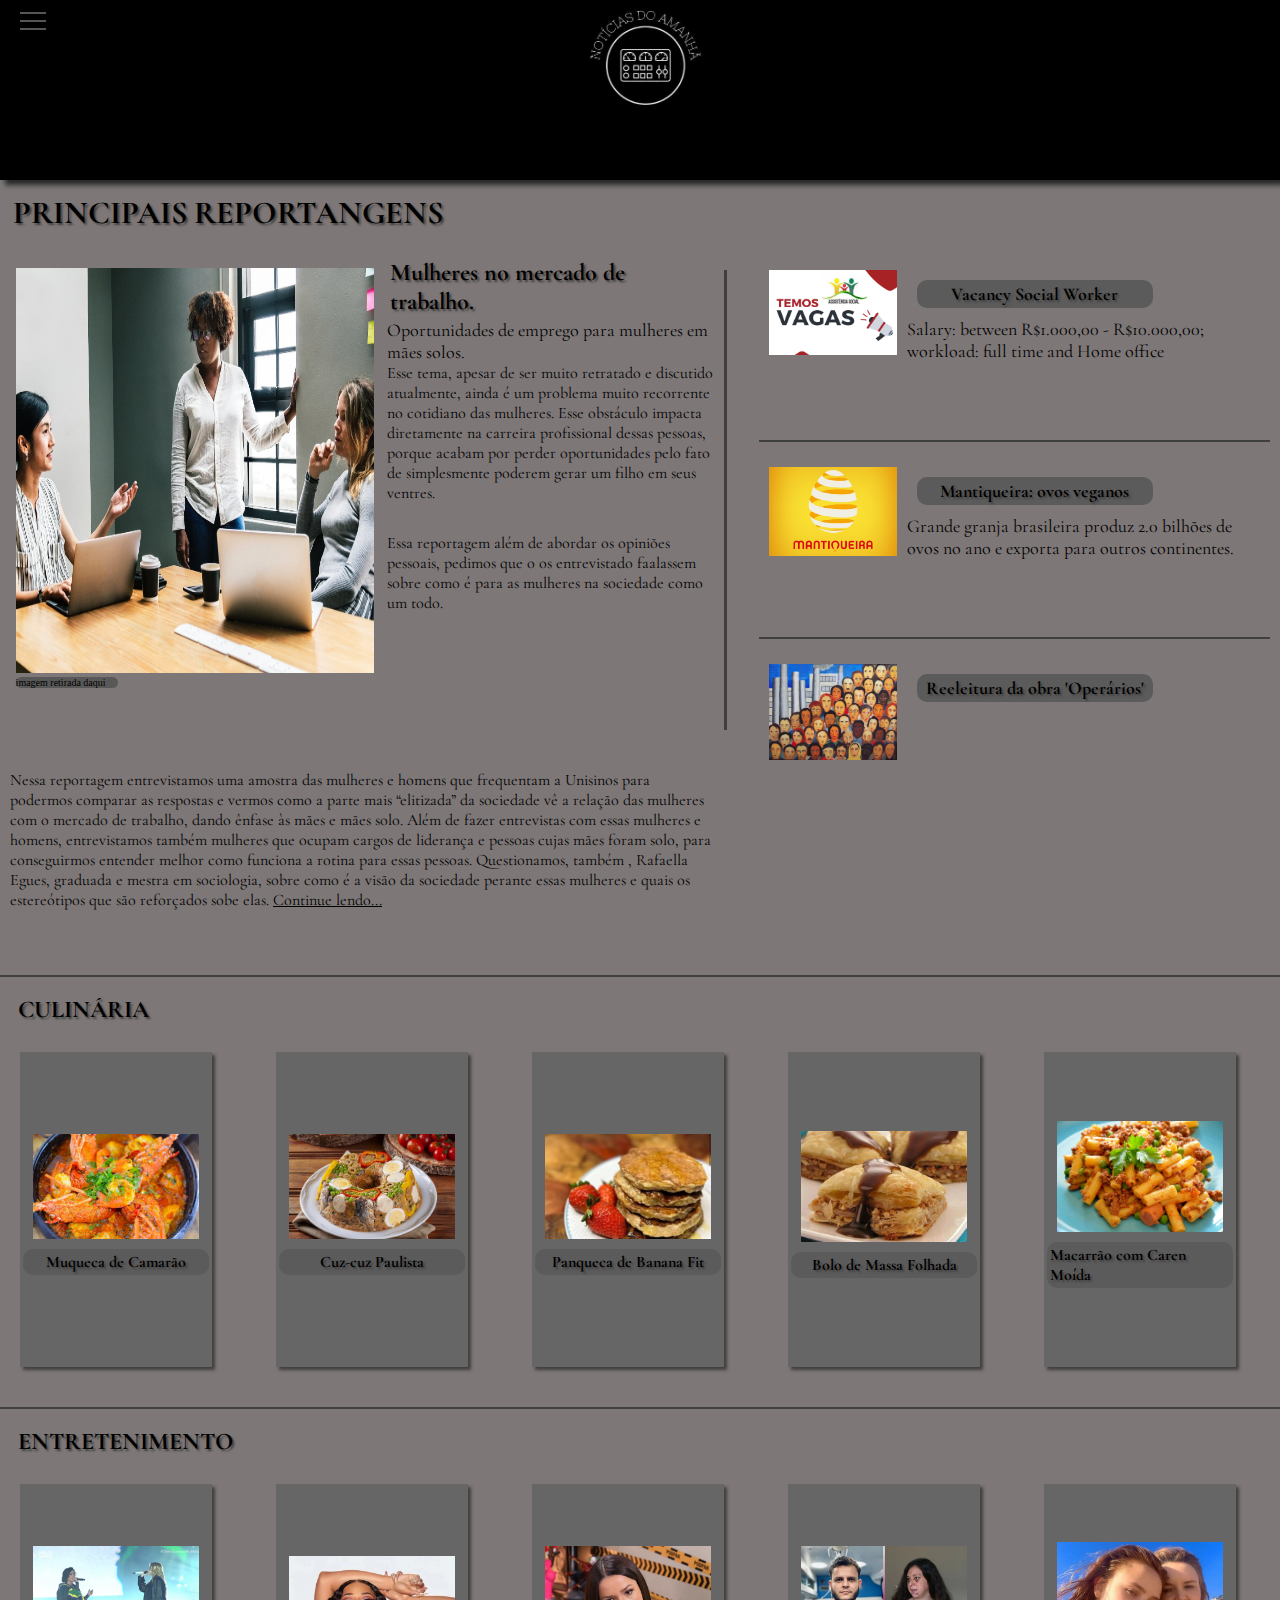
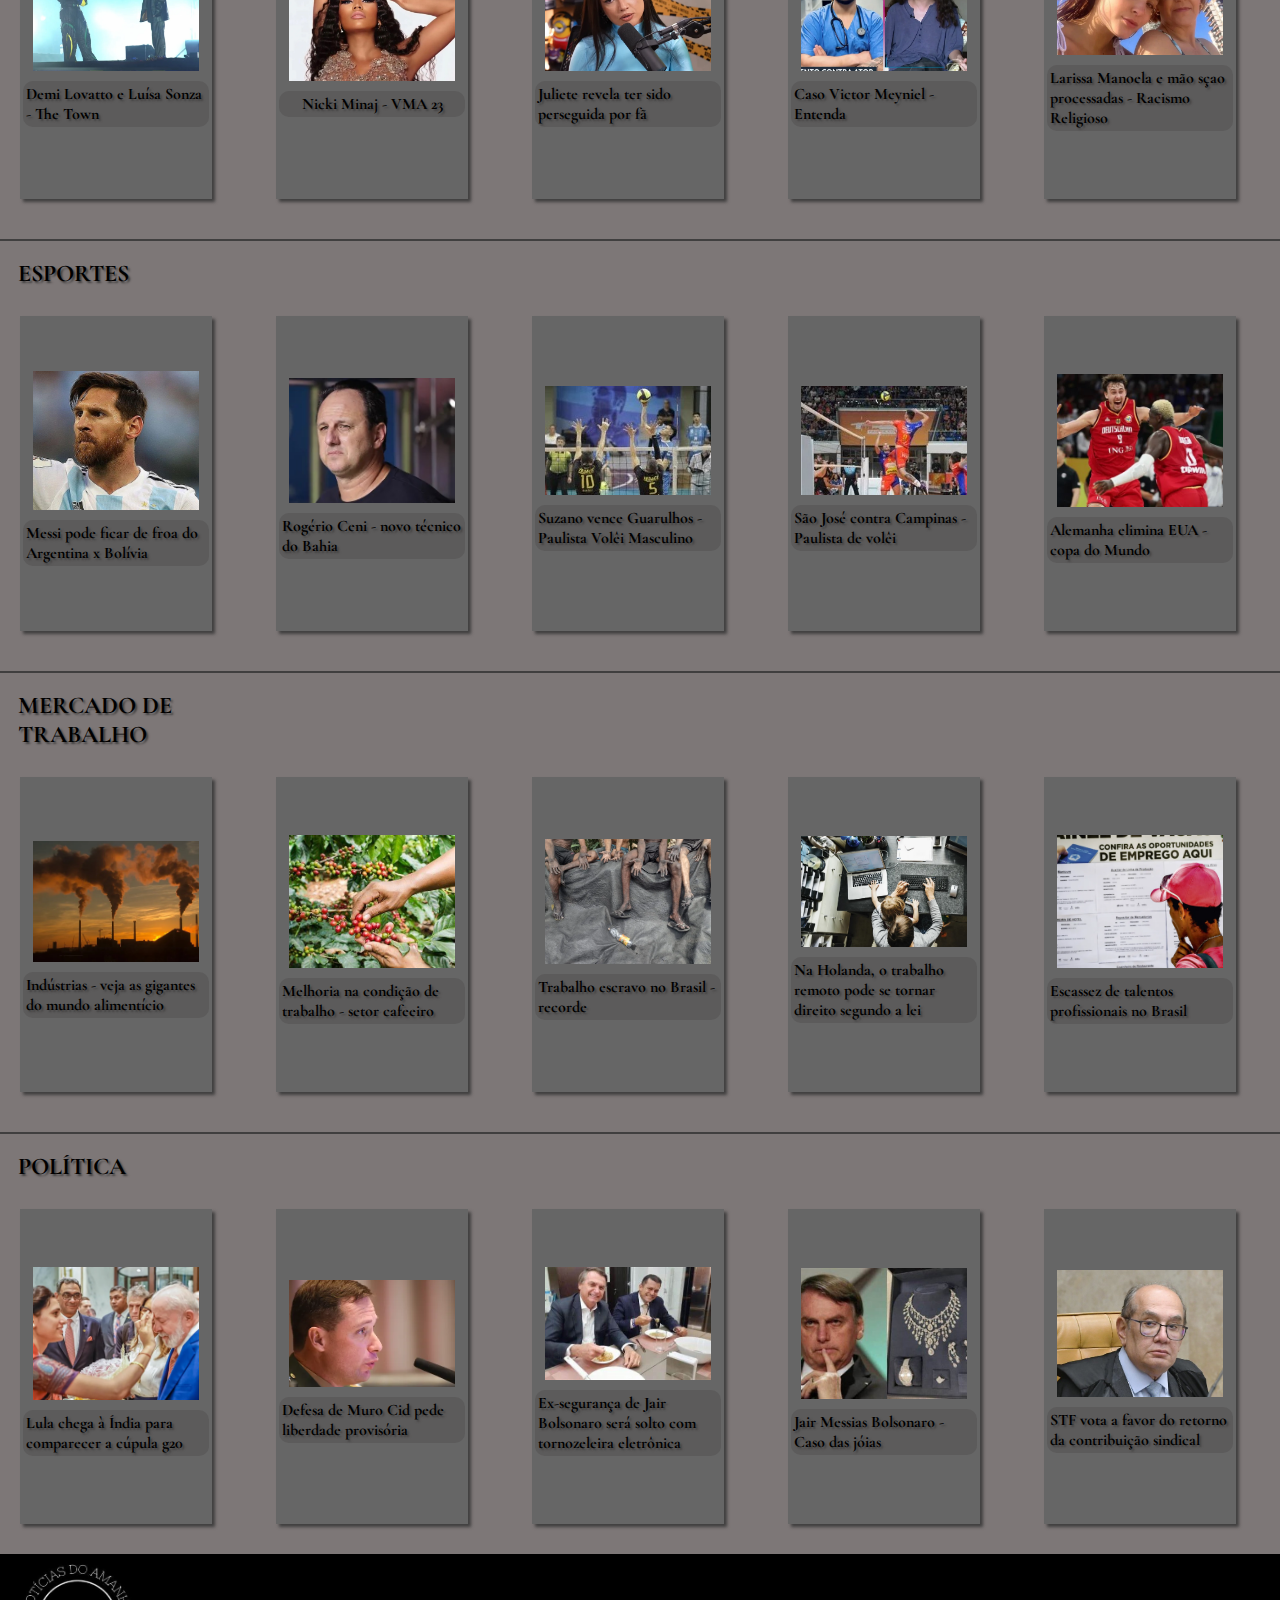
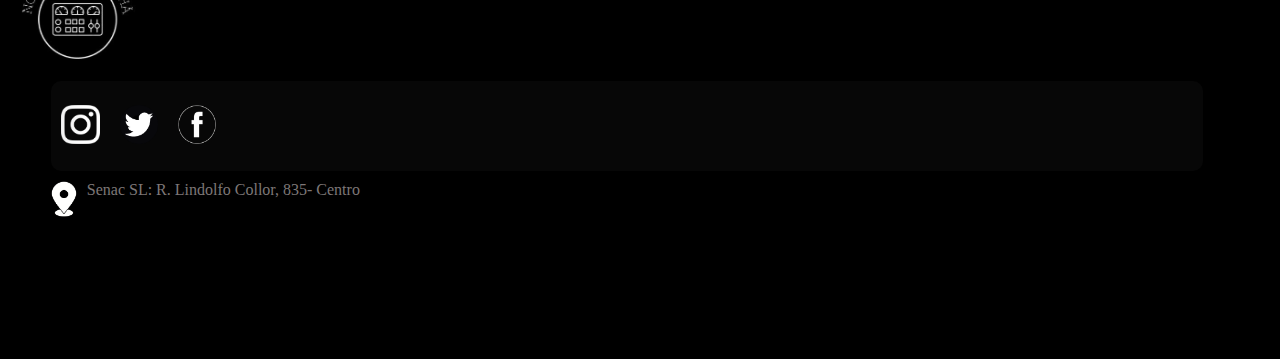
<file: index.html>
<!DOCTYPE html>
<html lang="en">
<head>
    <meta charset="UTF-8">
    <meta name="viewport" content="width=device-width, initial-scale=1.0">
    <title>Notícias do Amanhã</title>
    <link rel="stylesheet" href="style.css">
    <link rel="preconnect" href="https://fonts.googleapis.com">
<link rel="preconnect" href="https://fonts.gstatic.com" crossorigin>
<link href="https://fonts.googleapis.com/css2?family=Cormorant+Garamond:wght@300&display=swap" rel="stylesheet">
</head>
<body>

    <header>
        <div class="hamburger-menu">
            <input id="menu__toggle" type="checkbox" />
            <label class="menu__btn" for="menu__toggle">
              <span></span>
            </label>
        
            <ul class="menu__box">
              <li><a class="menu__item" href="./index.html">Home</a></li>
              <li><a class="menu__item" href="./culinaria.html">Culinária</a></li>
              <li><a class="menu__item" href="./ent.html">Entretenimento</a></li>
              <li><a class="menu__item" href="./esportes.html">Esportes</a></li>
              <li><a class="menu__item" href="./mtrabalho.html">Mundo do Trabalho</a></li>
              <li><a class="menu__item" href="./opn.html">Opiniões</a></li>
              <li><a class="menu__item" href="./pol.html">Política</a></li>
            </ul>
          </div>

       <a href=""><img class="logo" src="./assets/logo.jpeg" alt=""></a>
       
    </header>

    <main>
      <h1>PRINCIPAIS REPORTANGENS</h1>
       <section class="section1">
        <div>

          <div class="primeiro-container">
            <div>
              <img class="img1" src="./assets/mulheres.png" alt="">
              <p class="texto1">imagem retirada <a href="https://www.ethos.org.br/cedoc/precarizacao-da-mulher-no-mercado-de-trabalho-aumenta-no-primeiro-trimestre/">daqui</a></p>
            </div>
            <div class="div1">
              <h2 class="titulos2">Mulheres no mercado de trabalho.</h2>
              <p class="textos2">Oportunidades de emprego para mulheres em mães solos.</p>
              <p class="textos3">Esse tema, apesar de ser muito retratado e discutido atualmente, ainda é um problema muito recorrente no cotidiano das mulheres. Esse obstáculo impacta diretamente na carreira profissional dessas pessoas, porque acabam por perder oportunidades pelo fato de simplesmente poderem gerar um filho em seus ventres.</p>
              <p class="textos3">Essa reportagem além de abordar os opiniões pessoais, pedimos que o os entrevistado faalassem sobre como é para as mulheres na sociedade como um todo. </p>
          </div>
        </div>
        <div class="div4">
          <p class="textos3">Nessa reportagem entrevistamos uma amostra das mulheres e homens que frequentam a Unisinos para podermos comparar as respostas e vermos como a parte mais “elitizada” da sociedade vê a relação das mulheres com o mercado de trabalho, dando ênfase às mães e mães solo. Além de fazer entrevistas com essas mulheres e homens, entrevistamos também mulheres que ocupam cargos de liderança e pessoas cujas mães foram solo, para conseguirmos entender melhor como funciona a rotina para essas pessoas. Questionamos, também , Rafaella Egues, graduada e mestra em sociologia, sobre como é a visão da sociedade perante essas mulheres e quais os estereótipos que são reforçados sobe elas. <a class="molieres" href="./mulheres.html">Continue lendo...</a>
          </p>
        </div>
        </div>
   

        <hr color="#403f3f" size="460vw" width="1px">

        <div class="segundo-container">
          <div class="divisoes1">
            <div>
              <img class="img2" src="./assets/associal.png" alt="">
            </div>
            <div class="lado">
              <h3 class="titulos1"><a href="./mtrabalho.html">Vacancy Social Worker</a></h3>
              <p class="textos2">Salary: between R$1.000,00 - R$10.000,00; workload: full time and Home office</p>
            </div>
          </div>

          <hr class="hr1" color="#403f3f" width="95%">

          <div class="divisoes1">
            <div>
              <img class="img2" src="./assets/ovos.jpg" alt="">
            </div>
            <div class="lado">
              <h3 class="titulos1"><a href="./culinaria.html">Mantiqueira: ovos veganos</a></h3>
              <p class="textos2">Grande granja brasileira produz 2.0 bilhões de ovos no ano e exporta para outros continentes.</p>
            </div>
          </div>

          <hr class="hr1" color="#403f3f" width="95%">

          <div  class="divisoes1">
            <div>
              <img class="img2" src="./assets/cacau.jfif" alt="">
            </div>
            <div class="lado">
              <h3 class="titulos1"><a href="./ent.html">Reeleitura da obra 'Operários'</a></h3>
              <p class="textos2"></p>
            </div>
          </div>
          
        </div>


       </section>

       <hr color="#403f3f" width="100%">


       <h2><a href="./culinaria.html">CULINÁRIA</a></h2>
       
       <a href="./culinaria.html">
       <section class="section2">
         
         <div class="divisoes2">
           <img class="imgs-ntc" src="./assets/culinaria1.jpg" alt="">
           <h3>Muqueca de Camarão</h3>
           <p></p>
          </div>
          
          <div class="divisoes2">
            <img class="imgs-ntc" src="./assets/culinaria2.jpg" alt="">
            <h3>Cuz-cuz Paulista</h3>
            <p></p>
          </div>

          <div class="divisoes2">
            <img class="imgs-ntc" src="./assets/culinaria3.webp" alt="">
            <h3>Panqueca de Banana Fit</h3>
            <p></p>
          </div>
          
          <div class="divisoes2">
            <img class="imgs-ntc" src="./assets/culinaria4.jpeg" alt="">
            <h3>Bolo de Massa Folhada</h3>
            <p></p>
          </div>
          
          <div class="divisoes2">
            <img class="imgs-ntc" src="./assets/culinaria5.jpeg" alt="">
            <h3>Macarrão com Caren Moída</h3>
            <p></p>
          </div>
        </section>
      </a>
        
      <hr color="#403f3f" width="100%">

        <h2><a href="./design2.css">ENTRETENIMENTO</a></h2>
        <a href="./ent.html">
        <section class="section2">
          
          <div class="divisoes2">
            <img class="imgs-ntc" src="./assets/ent1.webp" alt="">
            <h3>Demi Lovatto e Luísa Sonza - The Town</h3>
            <p></p>
          </div>
          
          <div class="divisoes2">
            <img class="imgs-ntc" src="./assets/ent2.webp" alt="">
            <h3>Nicki Minaj - VMA 23</h3>
            <p></p>
          </div>
          
          <div class="divisoes2">
            <img class="imgs-ntc" src="./assets/ent3.webp" alt="">
            <h3>Juliete revela ter sido perseguida por fã</h3>
            <p></p>
          </div>
          
          <div class="divisoes2">
            <img class="imgs-ntc" src="./assets/ent4.webp" alt="">
            <h3>Caso Victor Meyniel - Entenda</h3>
            <p></p>
          </div>
          
          <div class="divisoes2">
            <img class="imgs-ntc" src="./assets/ent5.jpg" alt="">
            <h3>Larissa Manoela e mão sçao processadas - Racismo Religioso</h3>
            <p></p>
          </div>
          
        </section>
       
        <hr color="#403f3f" width="100%">
        
        <h2><a href="./esportes.html">ESPORTES</a></h2>
        <a href="./esportes.html">
        <section class="section2">
          
          <div class="divisoes2">
            <img class="imgs-ntc" src="./assets/esp1.jpeg" alt="">
            <h3>Messi pode ficar de froa do Argentina x Bolívia</h3>
            <p></p>
          </div>
          
          <div class="divisoes2">
            <img class="imgs-ntc" src="./assets/esp2.jpg" alt="">
            <h3>Rogério Ceni - novo técnico do Bahia</h3>
            <p></p>
          </div>
          
          <div class="divisoes2">
            <img class="imgs-ntc" src="./assets/esp3.jpg" alt="">
            <h3>Suzano vence Guarulhos - Paulista Volêi Masculino</h3>
            <p></p>
          </div>
          
          <div class="divisoes2">
            <img class="imgs-ntc" src="./assets/esp4.jpg" alt="">
            <h3>São José contra Campinas - Paulista de volêi</h3>
            <p></p>
          </div>
          
          <div class="divisoes2">
            <img class="imgs-ntc" src="./assets/esp5.jpg" alt="">
            <h3>Alemanha elimina EUA - copa do Mundo</h3>
            <p></p>
          </div>
        </section>
      </a>
        
      <hr color="#403f3f" width="100%">
        
        <h2><a href="./mtrabalho.html">MERCADO DE TRABALHO</a></h2>
        <a href="./mtrabalho.html">
        <section class="section2">

          <div class="divisoes2">
            <img class="imgs-ntc" src="./assets/industrias.jpg" alt="">
            <h3>Indústrias - veja as gigantes do mundo alimentício</h3>
            <p></p>
          </div>
  
         
         <div class="divisoes2">
           <img class="imgs-ntc" src="./assets/mt2.jpeg" alt="">
           <h3>Melhoria na condição de trabalho - setor cafeeiro</h3>
           <p></p>
         </div>
 
         <div class="divisoes2">
           <img class="imgs-ntc" src="./assets/mt3.webp" alt="">
           <h3>Trabalho escravo no Brasil - recorde</h3>
           <p></p>
         </div>
 
         <div class="divisoes2">
           <img class="imgs-ntc" src="./assets/mt4.jpg" alt="">
           <h3>Na Holanda, o trabalho remoto pode se tornar direito segundo a lei</h3>
           <p></p>
         </div>
 
         <div class="divisoes2">
           <img class="imgs-ntc" src="./assets/mt5.png" alt="">
           <h3>Escassez de talentos profissionais no Brasil</h3>
           <p></p>
         </div>
        </section>
      </a>
       
      <hr color="#403f3f" width="100%">
        
       <h2><a href="./pol.html">POLÍTICA</a></h2>
       <a href="./pol.html">
       <section class="section2">
        <div class="divisoes2">
          <img class="imgs-ntc" src="./assets/pol1.png" alt="">
          <h3>Lula chega à Índia para comparecer a cúpula g20 </h3>
          <p></p>
        </div>

        <div class="divisoes2">
          <img class="imgs-ntc" src="./assets/pol2.png" alt="">
          <h3>Defesa de Muro Cid pede liberdade provisória</h3>
          <p></p>
        </div>

        <div class="divisoes2">
          <img class="imgs-ntc" src="./assets/pol3.jpeg" alt="">
          <h3>Ex-segurança de Jair Bolsonaro será solto com tornozeleira eletrônica</h3>
          <p></p>
        </div>

        <div class="divisoes2">
          <img class="imgs-ntc" src="./assets/pol4.jpeg" alt="">
          <h3>Jair Messias Bolsonaro - Caso das jóias</h3>
          <p></p>
        </div>

        <div class="divisoes2">
          <img class="imgs-ntc" src="./assets/pol5.jpg" alt="">
          <h3>STF vota a favor do retorno da contribuição sindical</h3>
          <p></p>
        </div>
      </section>
    </a>


    </main>

    <footer>
      <section>
        <div class="local2">
          <img class="logo" src="./assets/logo.jpeg" alt="">
        </div>
        <div class="redes">
          <div class="imgs-footer">
            <img class="redes-imgs" src="./assets/insta.png" alt="">
            
          </div>
          
          <div class="imgs-footer">
            <img class="redes-imgs" src="./assets/tt.png" alt="">
            
          </div>
          
          <div class="imgs-footer">
            <img class="redes-imgs" src="./assets/face.png" alt="">
            
          </div>
        </div>
        
      </section>
      <div class="alinhar">
        <img id="local" src="./assets/local.jpg" alt="">
        <a href="https://www.bing.com/search?pglt=2081&q=Senac+SL%3A+R.+Lindolfo+Collor%2C+835-+Centro&cvid=5fce44000e9e4e5dbc18297ecb8711ec&aqs=edge..69i57.710j0j1&FORM=ANNTA1&PC=SMTS"><p class="texto3">Senac SL: R. Lindolfo Collor, 835- Centro</p></a>
        
      </div>
      

    </footer>



    
</body>
</html>
</file>
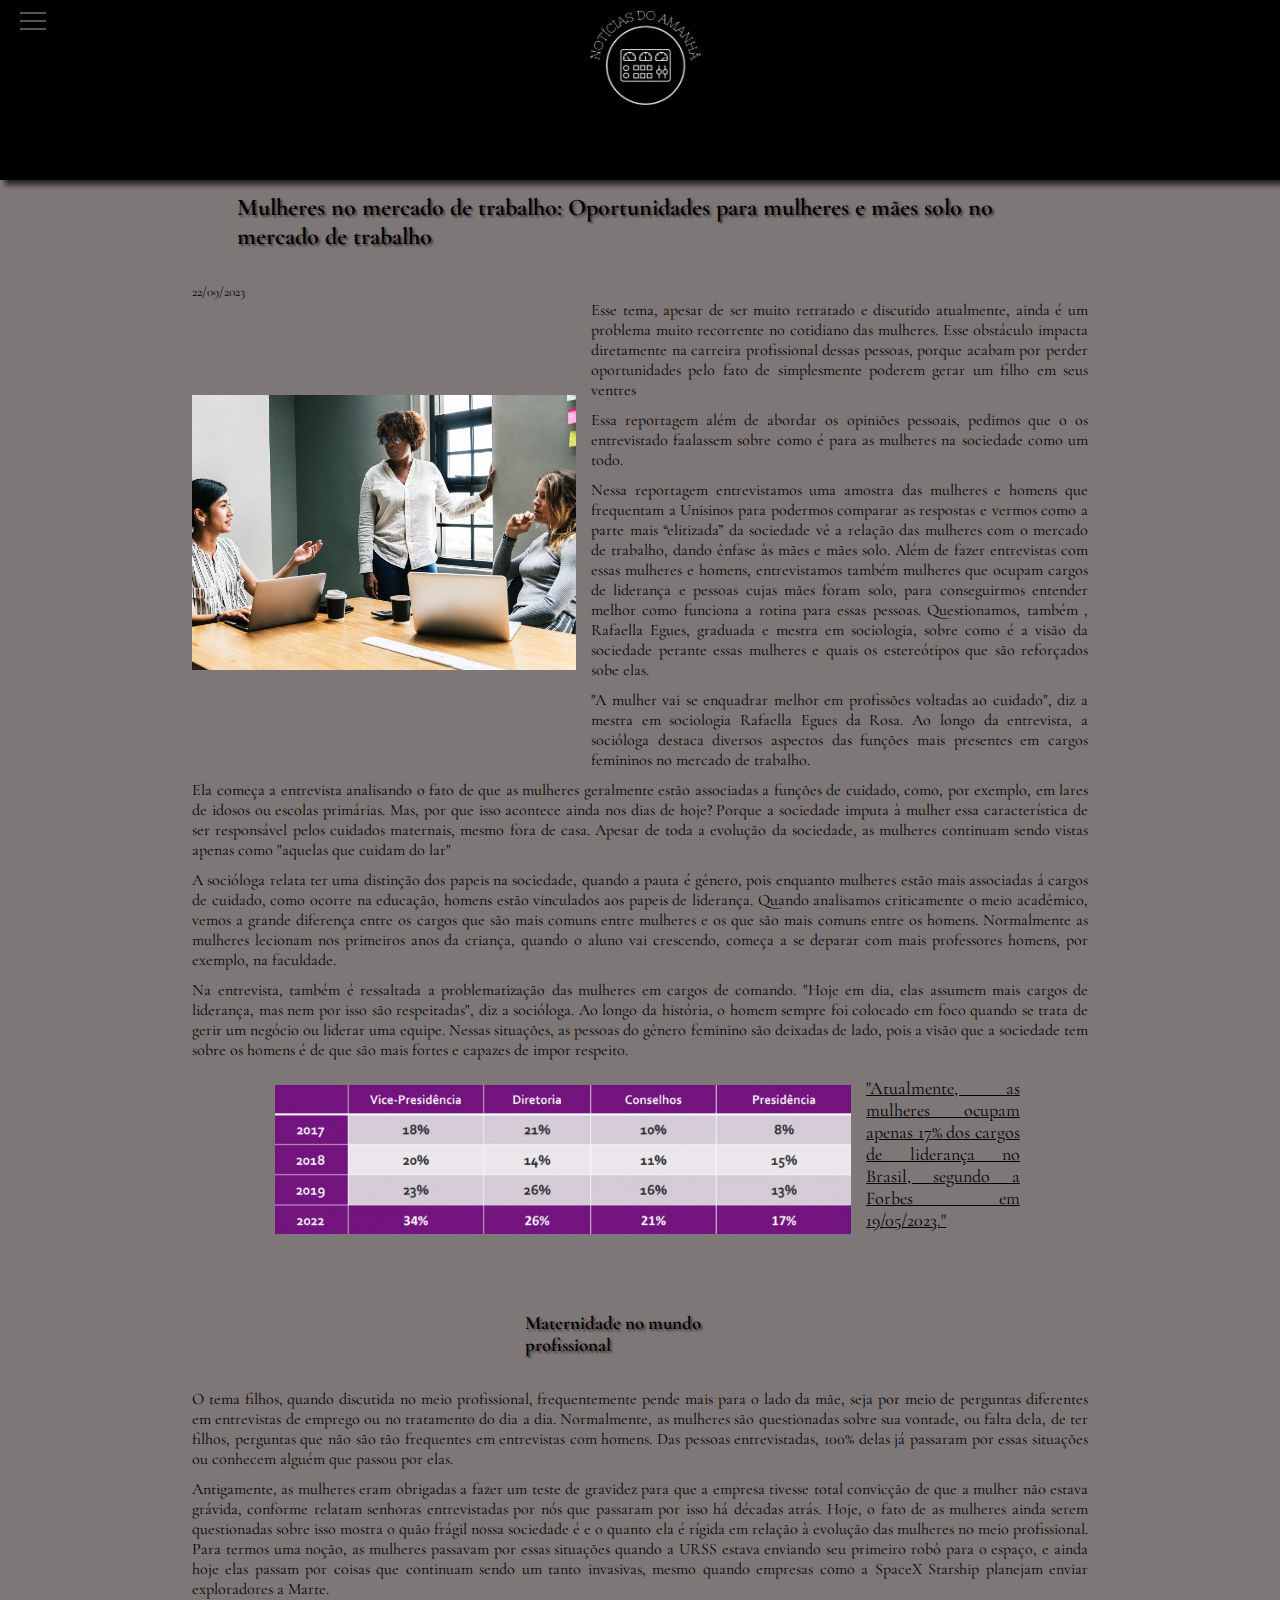
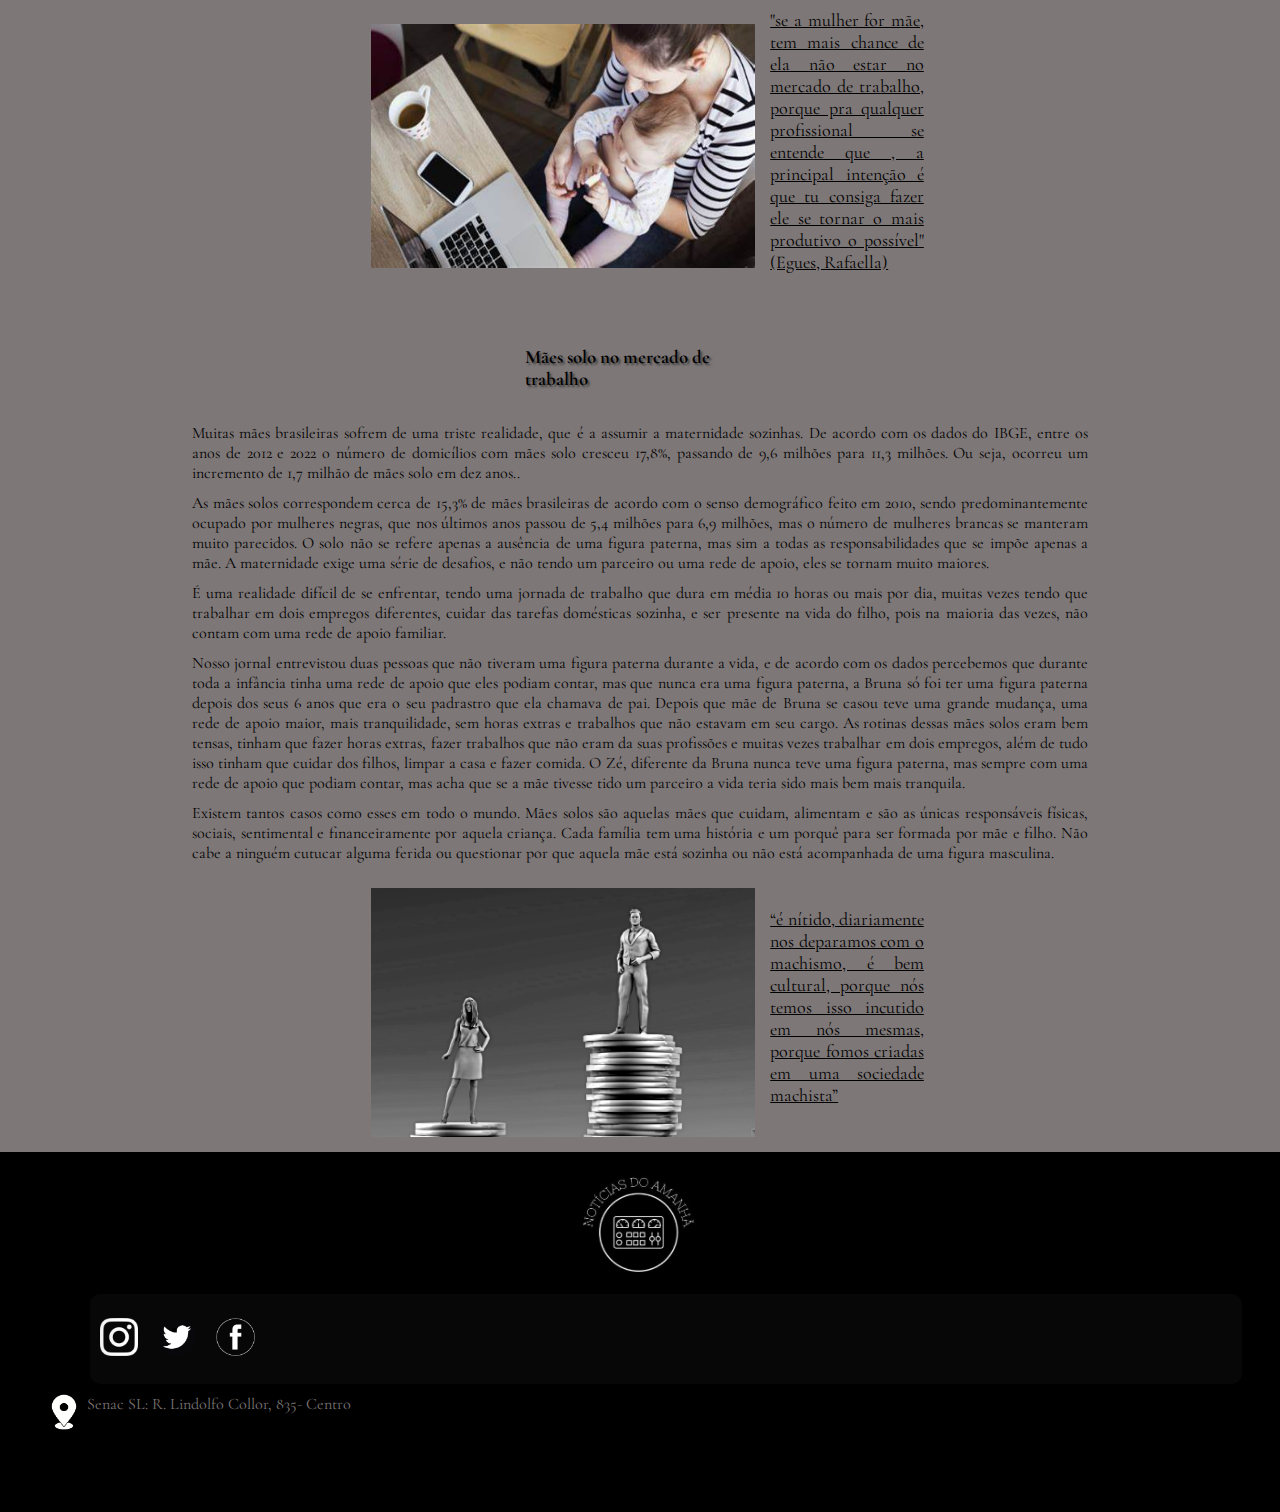
<file: mulheres.html>
<!DOCTYPE html>
<html lang="en">
<head>
    <meta charset="UTF-8">
    <meta name="viewport" content="width=device-width, initial-scale=1.0">
    <title>Document</title>
    <link rel="stylesheet" href="mulheres.css">
    <link rel="preconnect" href="https://fonts.googleapis.com">
    <link rel="preconnect" href="https://fonts.gstatic.com" crossorigin>
    <link href="https://fonts.googleapis.com/css2?family=Cormorant+Garamond:wght@300&display=swap" rel="stylesheet">
</head>
<body>
    <header>
        <div class="hamburger-menu">
            <input id="menu__toggle" type="checkbox" />
            <label class="menu__btn" for="menu__toggle">
              <span></span>
            </label>
        
            <ul class="menu__box">
              <li><a class="menu__item" href="./index.html">Home</a></li>
              <li><a class="menu__item" href="./culinaria.html">Culinária</a></li>
              <li><a class="menu__item" href="./ent.html">Entretenimento</a></li>
              <li><a class="menu__item" href="./esportes.html">Esportes</a></li>
              <li><a class="menu__item" href="./mtrabalho.html">Mundo do Trabalho</a></li>
              <li><a class="menu__item" href="./opn.html">Opiniões</a></li>
              <li><a class="menu__item" href="./pol.html">Política</a></li>
            </ul>
          </div>

       <a href=""><img class="logo" src="./assets/logo.jpeg" alt=""></a>
       
    </header>

    <main>
        <div class="div1">
            <h2>Mulheres no mercado de trabalho: Oportunidades para mulheres e mães solo no mercado de trabalho</h2>
        </div>
        <section id="section1">
            <div class="div2">

                <p class="data">22/09/2023</p>
                <div class="div1">
                    <img class="img1" src="./assets/mulheres.png" alt="">
                    <div>
                        <p>Esse tema, apesar de ser muito retratado e discutido atualmente, ainda é um problema muito recorrente no cotidiano das mulheres. Esse obstáculo impacta diretamente na carreira profissional dessas pessoas, porque acabam por perder oportunidades pelo fato de simplesmente poderem gerar um filho em seus ventres</p>
                        <p>Essa reportagem além de abordar os opiniões pessoais, pedimos que o os entrevistado faalassem sobre como é para as mulheres na sociedade como um todo.</p>
                        <p>Nessa reportagem entrevistamos uma amostra das mulheres e homens que frequentam a Unisinos para podermos comparar as respostas e vermos como a parte mais “elitizada” da sociedade vê a relação das mulheres com o mercado de trabalho, dando ênfase às mães e mães solo. Além de fazer entrevistas com essas mulheres e homens, entrevistamos também mulheres que ocupam cargos de liderança e pessoas cujas mães foram solo, para conseguirmos entender melhor como funciona a rotina para essas pessoas. Questionamos, também , Rafaella Egues, graduada e mestra em sociologia, sobre como é a visão da sociedade perante essas mulheres e quais os estereótipos que são reforçados sobe elas.</p>
                        <p>"A mulher vai se enquadrar melhor em profissões voltadas ao cuidado", diz a mestra em sociologia Rafaella Egues da Rosa. Ao longo da entrevista, a socióloga destaca diversos aspectos das funções mais presentes em cargos femininos no mercado de trabalho.</p>
                    </div>
                </div>
                <p>Ela começa a entrevista analisando o fato de que as mulheres geralmente estão associadas a funções de cuidado, como, por exemplo, em lares de idosos ou escolas primárias. Mas, por que isso acontece ainda nos dias de hoje? Porque a sociedade imputa à mulher essa característica de ser responsável pelos cuidados maternais, mesmo fora de casa. Apesar de toda a evolução da sociedade, as mulheres continuam sendo vistas apenas como "aquelas que cuidam do lar"</p>
                <p>A socióloga relata ter uma distinção dos papeis na sociedade, quando a pauta é gênero, pois enquanto mulheres estão mais associadas á cargos de cuidado, como ocorre na educação, homens estão vinculados aos papeis de liderança. Quando analisamos criticamente o meio acadêmico, vemos a grande diferença entre os cargos que são mais comuns entre mulheres e os que são mais comuns entre os homens. Normalmente as mulheres lecionam nos primeiros anos da criança, quando o aluno vai crescendo, começa a se deparar com mais professores homens, por exemplo, na faculdade.</p>
                <p>Na entrevista, também é ressaltada a problematização das mulheres em cargos de comando. "Hoje em dia, elas assumem mais cargos de liderança, mas nem por isso são respeitadas", diz a socióloga. Ao longo da história, o homem sempre foi colocado em foco quando se trata de gerir um negócio ou liderar uma equipe. Nessas situações, as pessoas do gênero feminino são deixadas de lado, pois a visão que a sociedade tem sobre os homens é de que são mais fortes e capazes de impor respeito. 
                </p>
                <div class="div1">
                    <img class="img2" src="./assets/grafico1.webp" alt="">
                    <p class="olho">"Atualmente, as mulheres ocupam apenas 17% dos cargos de liderança no Brasil, segundo a Forbes em 19/05/2023." </p>
                </div>
                <h3>Maternidade no mundo profissional</h3>
                <p>O tema filhos, quando discutida no meio profissional, frequentemente pende mais para o lado da mãe, seja por meio de perguntas diferentes em entrevistas de emprego ou no tratamento do dia a dia. Normalmente, as mulheres são questionadas sobre sua vontade, ou falta dela, de ter filhos, perguntas que não são tão frequentes em entrevistas com homens. Das pessoas entrevistadas, 100% delas já passaram por essas situações ou conhecem alguém que passou por elas.</p>
                <p>Antigamente, as mulheres eram obrigadas a fazer um teste de gravidez para que a empresa tivesse total convicção de que a mulher não estava grávida, conforme relatam senhoras entrevistadas por nós que passaram por isso há décadas atrás. Hoje, o fato de as mulheres ainda serem questionadas sobre isso mostra o quão frágil nossa sociedade é e o quanto ela é rígida em relação à evolução das mulheres no meio profissional. Para termos uma noção, as mulheres passavam por essas situações quando a URSS estava enviando seu primeiro robô para o espaço, e ainda hoje elas passam por coisas que continuam sendo um tanto invasivas, mesmo quando empresas como a SpaceX Starship planejam enviar exploradores a Marte.</p>

                <div class="div1">
                    <img class="img3" src="./assets/mulheres2.jpeg" alt="">
                    <p class="olho">"se a mulher for mãe, tem mais chance de ela não estar no mercado de trabalho, porque pra qualquer profissional se entende que , a principal intenção é que tu consiga fazer ele se tornar o mais produtivo o possível" (Egues, Rafaella)</p>
                </div>

                <h3>Mães solo no mercado de trabalho</h3>
                <p> Muitas mães brasileiras sofrem de uma triste realidade, que é a assumir a maternidade sozinhas. De acordo com os dados do IBGE, entre os anos de 2012 e 2022 o número de domicílios com mães solo cresceu 17,8%, passando de 9,6 milhões para 11,3 milhões. Ou seja, ocorreu um incremento de 1,7 milhão de mães solo em dez anos..</p>
                
                <p>As mães solos correspondem cerca de 15,3% de mães brasileiras de acordo com o senso demográfico feito em 2010, sendo predominantemente ocupado por mulheres negras, que nos últimos anos passou de 5,4 milhões para 6,9 milhões, mas o número de mulheres brancas se manteram muito parecidos. O solo não se refere apenas a ausência de uma figura paterna, mas sim a todas as responsabilidades que se impõe apenas a mãe. A maternidade exige uma série de desafios, e não tendo um parceiro ou uma rede de apoio, eles se tornam muito maiores.</p>
                <p>É uma realidade difícil de se enfrentar, tendo uma jornada de trabalho que dura em média 10 horas ou mais por dia, muitas vezes tendo que trabalhar em dois empregos diferentes, cuidar das tarefas domésticas sozinha, e ser presente na vida do filho, pois na maioria das vezes, não contam com uma rede de apoio familiar.
                </p>
                <p>Nosso jornal entrevistou duas pessoas que não tiveram uma figura paterna durante a vida, e de acordo com os dados percebemos que durante toda a infância tinha uma rede de apoio que eles podiam contar, mas que nunca era uma figura paterna, a Bruna só foi ter uma figura paterna depois dos seus 6 anos que era o seu padrastro que ela chamava de pai. Depois que mãe de Bruna se casou teve uma grande mudança, uma rede de apoio maior, mais tranquilidade, sem horas extras e trabalhos que não estavam em seu cargo. As rotinas dessas mães solos eram bem tensas, tinham que fazer horas extras, fazer trabalhos que não eram da suas profissões e muitas vezes trabalhar em dois empregos, além de tudo isso tinham que cuidar dos filhos, limpar a casa e fazer comida. O Zé, diferente da Bruna nunca teve uma figura paterna, mas sempre com uma rede de apoio que podiam contar, mas acha que se a mãe tivesse tido um parceiro a vida teria sido mais bem mais tranquila. 
                </p>
                <p>  Existem tantos casos como esses em todo o mundo. Mães solos são aquelas mães que cuidam, alimentam e são as únicas responsáveis físicas, sociais, sentimental e financeiramente por aquela criança. Cada família tem uma história e um porquê para ser formada por mãe e filho. Não cabe a ninguém cutucar alguma ferida ou questionar por que aquela mãe está sozinha ou não está acompanhada de uma figura masculina.
                </p>
                <div class="div1">
                    <img class="img3" src="./assets/machismo.png" alt="">
                    <p class="olho">“é nítido, diariamente nos deparamos com o machismo, é bem cultural, porque nós temos isso incutido em nós mesmas, porque fomos criadas em uma sociedade machista”</p>
                </div>
            </div>
             
        </section>
    </main>
    <footer>
        <section>
            <div class="local2">
              <img class="logo" src="./assets/logo.jpeg" alt="">
            </div>
            <div class="redes">
              <div class="imgs-footer">
                <img class="redes-imgs" src="./assets/insta.png" alt="">
                
              </div>
              
              <div class="imgs-footer">
                <img class="redes-imgs" src="./assets/tt.png" alt="">
                
              </div>
              
              <div class="imgs-footer">
                <img class="redes-imgs" src="./assets/face.png" alt="">
                
              </div>
            </div>
            
          </section>
          <div class="alinhar">
            <img id="local" src="./assets/local.jpg" alt="">
            <a href="https://www.bing.com/search?pglt=2081&q=Senac+SL%3A+R.+Lindolfo+Collor%2C+835-+Centro&cvid=5fce44000e9e4e5dbc18297ecb8711ec&aqs=edge..69i57.710j0j1&FORM=ANNTA1&PC=SMTS"><p class="texto3">Senac SL: R. Lindolfo Collor, 835- Centro</p></a>
            
          </div>
          
    </footer>
</body>
</html>
</file>
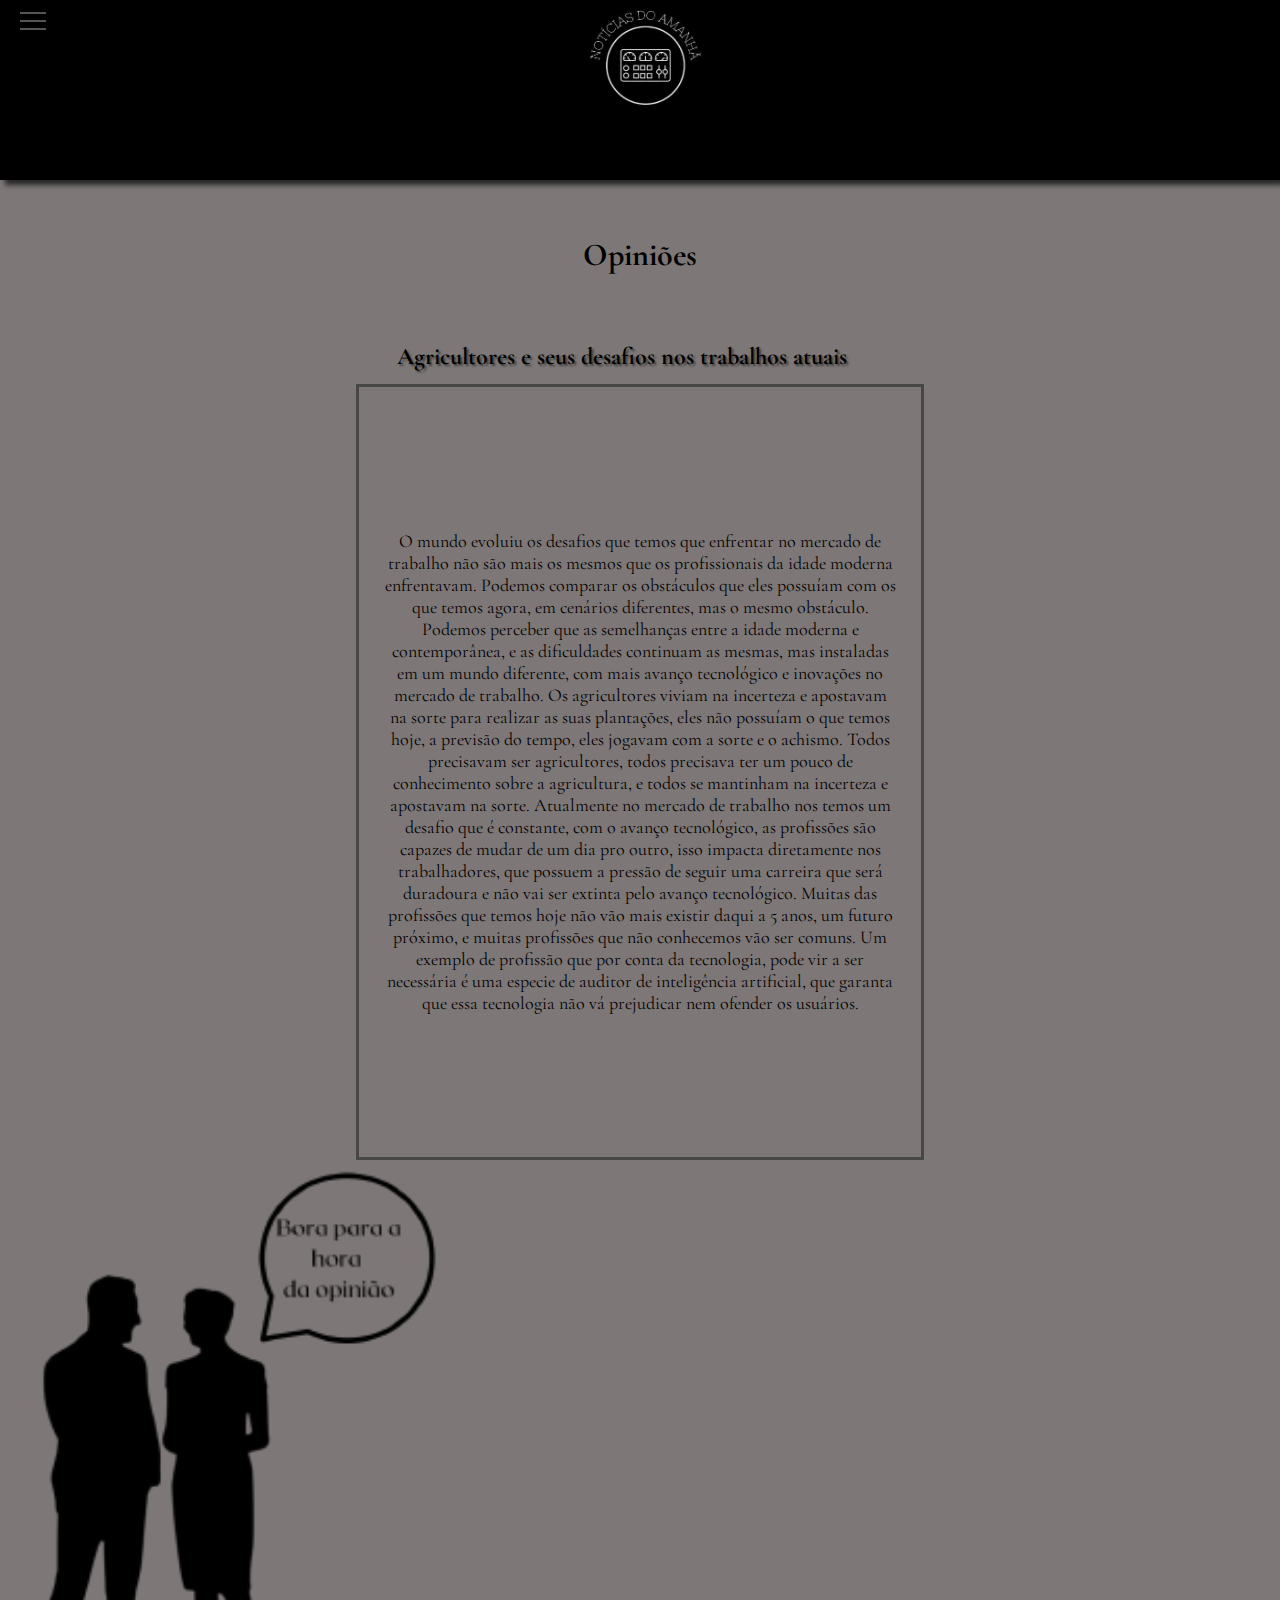
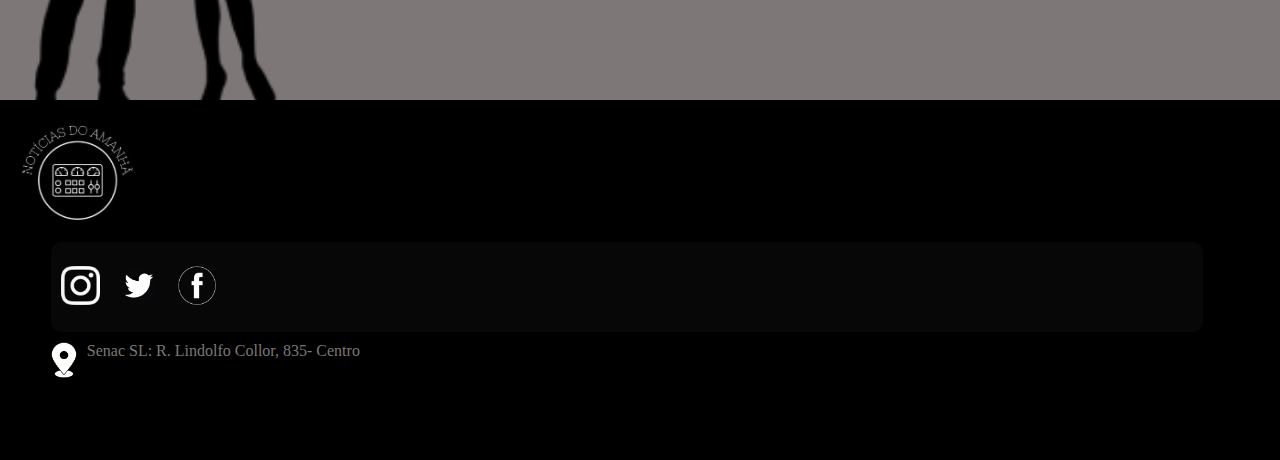
<file: opininoes.html>
<!DOCTYPE html>
<html lang="en">
<head>
    <meta charset="UTF-8">
    <meta name="viewport" content="width=device-width, initial-scale=1.0">
    <title>Document</title>
    <link href="opinioes.css" rel="stylesheet">
    <link rel="preconnect" href="https://fonts.googleapis.com">
    <link rel="preconnect" href="https://fonts.gstatic.com" crossorigin>
    <link href="https://fonts.googleapis.com/css2?family=Cormorant+Garamond:wght@300&display=swap" rel="stylesheet">
</head>
<body>
    <header>
        <div class="hamburger-menu">
            <input id="menu__toggle" type="checkbox" />
            <label class="menu__btn" for="menu__toggle">
              <span></span>
            </label>
        
            <ul class="menu__box">
              <li><a class="menu__item" href="./index.html">Home</a></li>
              <li><a class="menu__item" href="./culinaria.html">Culinária</a></li>
              <li><a class="menu__item" href="./ent.html">Entretenimento</a></li>
              <li><a class="menu__item" href="./esportes.html">Esportes</a></li>
              <li><a class="menu__item" href="./mtrabalho.html">Mundo do Trabalho</a></li>
              <li><a class="menu__item" href="./opn.html">Opiniões</a></li>
              <li><a class="menu__item" href="./pol.html">Política</a></li>
            </ul>
          </div>

       <a href="./index.html"><img class="logo" src="./assets/logo.jpeg" alt=""></a>
    </header>
    <main>
      
            <h1>Opiniões</h1>
        <div class="div1">

            <h2>Agricultores e seus desafios nos trabalhos atuais</h2>
            <div class="paragrafo">
                <p>O mundo evoluiu os desafios que temos que enfrentar no mercado de trabalho não são mais os mesmos que os profissionais da idade moderna enfrentavam. Podemos comparar os obstáculos que eles possuíam com os que temos agora, em cenários diferentes, mas o mesmo obstáculo. Podemos perceber que as semelhanças entre a idade moderna e contemporânea, e as dificuldades continuam as mesmas, mas instaladas em um mundo diferente, com mais avanço tecnológico e inovações no mercado de trabalho. Os agricultores viviam na incerteza e apostavam na sorte para realizar as suas plantações, eles não possuíam o que temos hoje, a previsão do tempo, eles jogavam com a sorte e o achismo. Todos precisavam ser agricultores, todos precisava ter um pouco de conhecimento sobre a agricultura, e todos se mantinham na incerteza e apostavam na sorte. 
                    Atualmente no mercado de trabalho nos temos um desafio que é constante, com o avanço tecnológico, as profissões são capazes de mudar de um dia pro outro, isso impacta diretamente nos trabalhadores, que possuem a pressão de seguir uma carreira que será duradoura e não vai ser extinta pelo avanço tecnológico. Muitas das profissões que temos hoje não vão mais existir daqui a 5 anos, um futuro próximo, e muitas profissões que não conhecemos vão ser comuns. Um exemplo de profissão que por conta da tecnologia, pode vir a ser necessária é uma especie de auditor de inteligência artificial, que garanta que essa tecnologia não vá prejudicar nem ofender os usuários.</p>
                </div>
            </div>
            
    

    </main>
    <div class="div3">

        <img class="falando" src="./assets/Bora_para_a_hora_da_opinião-removebg-preview (1).png" alt="">
        <footer>
            <section>
                <div class="local2">
                    <img class="logo" src="./assets/logo.jpeg" alt="">
                </div>
                <div class="redes">
                    <div class="imgs-footer">
                        <img class="redes-imgs" src="./assets/insta.png" alt="">
              
            </div>
            
            <div class="imgs-footer">
                <img class="redes-imgs" src="./assets/tt.png" alt="">
                
            </div>
            
            <div class="imgs-footer">
                <img class="redes-imgs" src="./assets/face.png" alt="">
                
            </div>
        </div>
        
    </section>
    <div class="alinhar">
        <img id="local" src="./assets/local.jpg" alt="">
        <a href="https://www.bing.com/search?pglt=2081&q=Senac+SL%3A+R.+Lindolfo+Collor%2C+835-+Centro&cvid=5fce44000e9e4e5dbc18297ecb8711ec&aqs=edge..69i57.710j0j1&FORM=ANNTA1&PC=SMTS"><p class="texto3">Senac SL: R. Lindolfo Collor, 835- Centro</p></a>
        
    </div>
    
    
</footer>
</div>
</body>
</html>
</file>
<file: style.css>
*{
    margin: 0;
    padding: 0;
}
header{
    background-color: #000;
    height: 20vh;
    box-shadow: 5px 5px 5px #282828;
    display: flex;
    justify-content: center;
}
#menu__toggle {
    opacity: 0;
  }
  #menu__toggle:checked + .menu__btn > span {
    transform: rotate(45deg);
  }
  #menu__toggle:checked + .menu__btn > span::before {
    top: 0;
    transform: rotate(0deg);
  }
  #menu__toggle:checked + .menu__btn > span::after {
    top: 0;
    transform: rotate(90deg);
  }
  #menu__toggle:checked ~ .menu__box {
    left: 0 !important;
  }
  .menu__btn {
    position: fixed;
    top: 20px;
    left: 20px;
    width: 26px;
    height: 26px;
    cursor: pointer;
    z-index: 1;
  }
  .menu__btn > span,
  .menu__btn > span::before,
  .menu__btn > span::after {
    display: block;
    position: absolute;
    width: 100%;
    height: 2px;
    background-color: #777879b6;
    transition-duration: .25s;
  }
  .menu__btn > span::before {
    content: '';
    top: -8px;
  }
  .menu__btn > span::after {
    content: '';
    top: 8px;
  }
  .menu__box {
    display: block;
    position: fixed;
    top: 0;
    left: -100%;
    width: 300px;
    height: 100%;
    margin: 0;
    padding: 80px 0;
    list-style: none;
    background-color: #9c9e9fb6;
    box-shadow: 2px 2px 6px rgba(0, 0, 0, .4);
    transition-duration: .25s;
  }
  .menu__item {
    display: block;
    padding: 12px 24px;
    color: #282828;
    font-family: 'Roboto', sans-serif;
    font-size: 20px;
    font-weight: 600;
    text-shadow: 3px 3px 3px #5b5858;
    text-decoration: none;
    transition-duration: .25s;
  }
  .menu__item:hover {
    background-color: #CFD8DC;
  }
  .logo{
    width: 10vw;
  }
  .logo:hover{
    -webkit-transform: scale(1.1);
    transform: scale(1.1);
  }
  body{
    background-color: #7d7777;
  }
  footer{
    background-color: #000;
    height: 45vh;
    width: 100%;
    
  }
  .section1{
    display: grid;
    grid-template-columns: 1fr 1fr 1fr;
    
  }
  h1{
    margin: 10px;
    text-shadow: 2px 2px 2px #403f3f;
    width: 34vw;
    transition-duration: .25s;
    border-radius: 10px;
    padding: 3px;
    font-family: 'Cormorant Garamond', serif;
  }
  h1:hover{
    background-color: #666666;
    transition-duration: .25s;
  }
  .primeiro-container{
    width: 53vw;
    height: 55vh;
    margin-left: 15px;
    padding: 10px;
    display: flex;
    justify-content: center;
    margin-bottom: 0px;
  }
  .div4{
    margin-top: 0px;
    width: 55vw;
    padding: 10px;
    padding-top: opx;
  }
 
  .hr1{
    margin-left: 15px;
  }
 hr{
  margin-top: 25px;
 }
  .divisoes1{
    width: 38vw;
    height: 15vh;
    margin: 15px;
    padding: 10px;
    display: flex;
  }
  .divisoes1:hover{
    background-color: #9f9d9d;
    transition-duration: .25s;
  }

  .section2{
    display: grid;
    grid-template-columns: 1fr 1fr 1fr 1fr 1fr;
    
  }
  h2{
    margin: 15px;
    text-shadow: 2px 2px 2px #403f3f;
    width: 18vw;
    transition-duration: .25s;
    border-radius: 10px;
    padding: 3px;
    font-family: 'Cormorant Garamond', serif;
  }
  h2:hover{
    background-color: #666666;
    transition-duration: .25s;
  }
  .divisoes2{
    width: 15vw;
    height: 35vh;
    margin: 10px;
    display: flex;
    justify-content: center;
    flex-direction: column;
    align-items: center;
    background-color: #666666;
    box-shadow: 3px 3px 3px #403f3f;
    margin-bottom: 15px;
    margin-left: 20px;
  }
  .divisoes2:hover{
    background-color: #9f9d9d;
    transition-duration: .25s;
  }
  .imgs-ntc{
    width: 13vw;
  }
  .imgs-ntc:hover{
    -webkit-transform: scale(1.1);
    transform: scale(1.1);
 }
  h3{
    margin: 10px;
    text-shadow: 2px 2px 2px #403f3f;
    width: 14vw;
    transition-duration: .25s;
    border-radius: 10px;
    padding: 3px;
    font-family: 'Cormorant Garamond', serif;
    display: flex;
    justify-content: center;
    background-color: #5c5b5b;
    font-size: medium;
  }
  .img1{
    width: 28vw;
    height: 45vh;
    margin-top: 1vw;
  }

  .linha{
    width: 100%;
    height: 1px;
    background-color: #4d4c4c;
    align-self: center;
  }
  .img2{
    width: 10vw;
  }
  .img2:hover{
    -webkit-transform: scale(1.1);
    transform: scale(1.1);
  }
  .titulos1{
    margin: 10px;
    text-shadow: 2px 2px 2px #403f3f;
    width: 18vw;
    transition-duration: .25s;
    border-radius: 10px;
    padding: 3px;
    font-family: 'Cormorant Garamond', serif;
    display: flex;
    justify-content: center;
    background-color: #5c5b5b;
    font-size: large;
  }
  .titulos2{
    background-color: #7d7777;
    margin: 0px;
    width:25vw;
  }
  .textos2{
    font-family: 'Cormorant Garamond', serif;
    align-self: center;
    font-size: large;
  }
  .redes{
    display: flex;
    align-items: center;
    background-color: #070707;
    height: 10vh;
    width: 90vw;
    border-radius: 10px;
    margin-left: 4vw;
  }
  .redes-imgs{
    width: 3vw;
  }
  .imgs-footer{
    margin: 10px;
    border-radius: 10px;
  }
  .imgs-footer:hover{
    background-color: #3c3c3c;
    transition-duration: .25s;
  }
  #local{
    width: 2vw;
    height: 4vh;
    margin-right: 10px;
  }
  .local2{
    display: flex;
    justify-content: start;
    margin: 15px;
  }
  .texto3{
    color: #7d7777;
    align-self: center;
  }
  .texto3:hover{
    transition:color 0s ease-in-out ;
    color: white;
  }
  .alinhar{
    display: flex;
    justify-content: start;
    margin-top: 10px;
    margin-left: 4vw;
  }
  .lado{
    margin-left: 10px;
  }

 a{
  text-decoration: none;
  color: black;
  cursor:grab;
 }
 .img-titulos{
  width: 3vw;
  height: 8vh;
  margin: 5px;
 }
 .titulos{
  display: flex;
 }
 .div1{
  display: flex;
  flex-direction: column;
  align-items: center;
  margin-left: 1vw;
 }
 .texto1{
  font-size:x-small;
  background-color: #595858;
  width: 8vw;
  border-radius: 10px;
  align-items: center;
  align-self: center;
 }
 .textos3{
  font-family: 'Cormorant Garamond', serif;
  font-size: medium;
  margin-bottom: 30px;
 }
 .molieres{
  text-decoration:underline;
  
 }
 .molieres:hover{
  background-color: #403f3f74;
  transition: 0.25s;
 }
</file>
<file: mulheres.css>
*{
    margin: 0;
    padding: 0;
}
header{
    background-color: #000;
    height: 20vh;
    box-shadow: 5px 5px 5px #282828;
    display: flex;
    justify-content: center;
}
#menu__toggle {
    opacity: 0;
  }
  #menu__toggle:checked + .menu__btn > span {
    transform: rotate(45deg);
  }
  #menu__toggle:checked + .menu__btn > span::before {
    top: 0;
    transform: rotate(0deg);
  }
  #menu__toggle:checked + .menu__btn > span::after {
    top: 0;
    transform: rotate(90deg);
  }
  #menu__toggle:checked ~ .menu__box {
    left: 0 !important;
  }
  .menu__btn {
    position: fixed;
    top: 20px;
    left: 20px;
    width: 26px;
    height: 26px;
    cursor: pointer;
    z-index: 1;
  }
  .menu__btn > span,
  .menu__btn > span::before,
  .menu__btn > span::after {
    display: block;
    position: absolute;
    width: 100%;
    height: 2px;
    background-color: #777879b6;
    transition-duration: .25s;
  }
  .menu__btn > span::before {
    content: '';
    top: -8px;
  }
  .menu__btn > span::after {
    content: '';
    top: 8px;
  }
  .menu__box {
    display: block;
    position: fixed;
    top: 0;
    left: -100%;
    width: 300px;
    height: 100%;
    margin: 0;
    padding: 80px 0;
    list-style: none;
    background-color: #9c9e9fb6;
    box-shadow: 2px 2px 6px rgba(0, 0, 0, .4);
    transition-duration: .25s;
  }
  .menu__item {
    display: block;
    padding: 12px 24px;
    color: #282828;
    font-family: 'Roboto', sans-serif;
    font-size: 20px;
    font-weight: 600;
    text-shadow: 3px 3px 3px #5b5858;
    text-decoration: none;
    transition-duration: .25s;
  }
  .menu__item:hover {
    background-color: #CFD8DC;
  }
  .logo{
    width: 10vw;
  }
  .logo:hover{
    -webkit-transform: scale(1.1);
    transform: scale(1.1);
  }
  body{
    background-color: #7d7777;
  }
  footer{
    background-color: #000;
    height: 45vh;
    width: 100%;
    
  }
  h2{
    margin: 10px;
    text-shadow: 2px 2px 2px #403f3f;
    width: 63vw;
    transition-duration: .25s;
    border-radius: 10px;
    padding: 3px;
    font-family: 'Cormorant Garamond', serif;
    margin-bottom: 30px;
  }
  h2:hover{
    background-color: #666666;
    transition-duration: .25s;
  }
  h3{
    margin: 10px;
    text-shadow: 2px 2px 2px #403f3f;
    width: 18vw;
    transition-duration: .25s;
    border-radius: 10px;
    padding: 3px;
    font-family: 'Cormorant Garamond', serif;
    margin-bottom: 30px;
    margin-top: 60px;
    align-self: center;
  }
  h3:hover{
    background-color: #666666;
    transition-duration: .25s;
  }

  .div1{
    display: flex;
    justify-content: center;
  }
  .div2{
    display: flex;
    flex-direction: column;
    justify-content: center;
    
  }
  .img1{
    width: 30vw;
    margin-right: 15px;
    margin-bottom: 15px;
    align-self: center;
  }
  .img3{
    width: 30vw;
    margin: 15px;
  }
  .data{
    font-size: smaller;
    margin-bottom: 0px;
  }
  section{
    display: flex;
    justify-content: center;
    align-items: center;
    flex-direction: column;
    width: 70vw;
    margin-left: 15vw;
  }
  p{
    text-justify: auto;
    font-family: 'Cormorant Garamond', serif;
    margin-bottom: 10px;
    text-align:justify;
  }
  .img2{
    width: 45vw;
   margin: 15px;
  }
  .olho{
    text-justify: auto;
    font-family: 'Cormorant Garamond', serif;
    margin-bottom: 10px;
    text-align:justify;
    align-self: center;
    width: 12vw;
    font-size: large;
    text-decoration: underline;
  
  }


  footer{
    background-color: #000;
    height: 40vh;
    width: 100%;
  }
  .redes{
    display: flex;
    align-items: center;
    background-color: #070707;
    height: 10vh;
    width: 90vw;
    border-radius: 10px;
    margin-left: 4vw;
  }
  .redes-imgs{
    width: 3vw;
  }
  .imgs-footer{
    margin: 10px;
    border-radius: 10px;
  }
  .imgs-footer:hover{
    background-color: #3c3c3c;
    transition-duration: .25s;
  }
  #local{
    width: 2vw;
    height: 4vh;
    margin-right: 10px;
  }
  .local2{
    display: flex;
    justify-content: start;
    margin: 15px;
  }
  .texto3{
    color: #7d7777;
    align-self: center;
  }
  .texto3:hover{
    transition:color 0s ease-in-out ;
    color: white;
  }
  .alinhar{
    display: flex;
    justify-content: start;
    margin-top: 10px;
    margin-left: 4vw;
  }
  .lado{
    margin-left: 10px;
  }
  a{
    text-decoration: none;
    color: black;
    cursor:grab;
   }
</file>
<file: opinioes.css>
*{
    margin: 0;
    padding: 0;
} 
body{
  background-color: #7d7777;
}

h1{
  text-align: center;
  padding: 55px;
  font-family: 'Cormorant Garamond', serif;
}
h2{
  margin: 10px;
  text-shadow: 2px 2px 2px #403f3f;
  width: 38vw;
  transition-duration: .25s;
  border-radius: 10px;
  padding: 3px;
  font-family: 'Cormorant Garamond', serif;
  align-self: center;
}
h2:hover{
  background-color: #666666;
  transition-duration: .25s;
}
.div1{
  display: flex;
  flex-direction: column;
  justify-content: center;
}
.falando{
  width: 50vh;
  height: 60vh;
  
}
a{
  text-decoration: none;
}
.div2{
  display: flex;
  justify-content: center;
}
.paragrafo{
  text-align: center;
  height: 80vh;
  align-items: center;
  padding: 25px;
  font-family: 'Cormorant Garamond', serif;
  align-self: center;
  gap: 10px;
  width: 40vw;
  border: 3px solid rgb(71, 71, 71);
  font-size:large;
  display: flex;
  justify-content: center;
  
  
}

header{
  background-color: #000;
  height: 20vh;
  box-shadow: 5px 5px 5px #282828;
  display: flex;
  justify-content: center;
}


#menu__toggle{
  opacity: 0;
}
#menu__toggle:checked + .menu__btn > span {
  transform: rotate(45deg);
}
#menu__toggle:checked + .menu__btn > span::before {
  top: 0;
  transform: rotate(0deg);
}
#menu__toggle:checked + .menu__btn > span::after {
  top: 0;
  transform: rotate(90deg);
}
#menu__toggle:checked ~ .menu__box {
  left: 0 !important;
}
.menu__btn {
  position: fixed;
  top: 20px;
  left: 20px;
  width: 26px;
  height: 26px;
  cursor: pointer;
  z-index: 1;
}
.menu__btn > span,
.menu__btn > span::before,
.menu__btn > span::after {
  display: block;
  position: absolute;
  width: 100%;
  height: 2px;
  background-color: #777879b6;
  transition-duration: .25s;
}
.menu__btn > span::before {
  content: '';
  top: -8px;
}
.menu__btn > span::after {
  content: '';
  top: 8px;
}
.menu__box {
  display: block;
  position: fixed;
  top: 0;
  left: -100%;
  width: 300px;
  height: 100%;
  margin: 0;
  padding: 80px 0;
  list-style: none;
  background-color: #9c9e9fb6;
  box-shadow: 2px 2px 6px rgba(0, 0, 0, .4);
  transition-duration: .25s;
}
.menu__item {
  display: block;
  padding: 12px 24px;
  color: #282828;
  font-family: 'Roboto', sans-serif;
  font-size: 20px;
  font-weight: 600;
  text-shadow: 3px 3px 3px #5b5858;
  text-decoration: none;
  transition-duration: .25s;
}
.menu__item:hover {
  background-color: #CFD8DC;
}
.logo{
  width: 10vw;
}
.logo:hover{
  -webkit-transform: scale(1.1);
  transform: scale(1.1);
}
footer{
  background-color: #000;
  height: 40vh;
  width: 100%;
  margin-top: 0px;
}
.redes{
  display: flex;
  align-items: center;
  background-color: #070707;
  height: 10vh;
  width: 90vw;
  border-radius: 10px;
  margin-left: 4vw;
}
.redes-imgs{
  width: 3vw;
}
.imgs-footer{
  margin: 10px;
  border-radius: 10px;
}
.imgs-footer:hover{
  background-color: #3c3c3c;
  transition-duration: .25s;
}
#local{
  width: 2vw;
  height: 4vh;
  margin-right: 10px;
}
.local2{
  display: flex;
  justify-content: start;
  margin: 15px;
}
.texto3{
  color: #7d7777;
  align-self: center;
}
.texto3:hover{
  transition:color 0s ease-in-out ;
  color: white;
}
.alinhar{
  display: flex;
  justify-content: start;
  margin-top: 10px;
  margin-left: 4vw;
}
.lado{
  margin-left: 10px;
}
.div3{
  display: flex;
  flex-direction: column;

}
</file>
